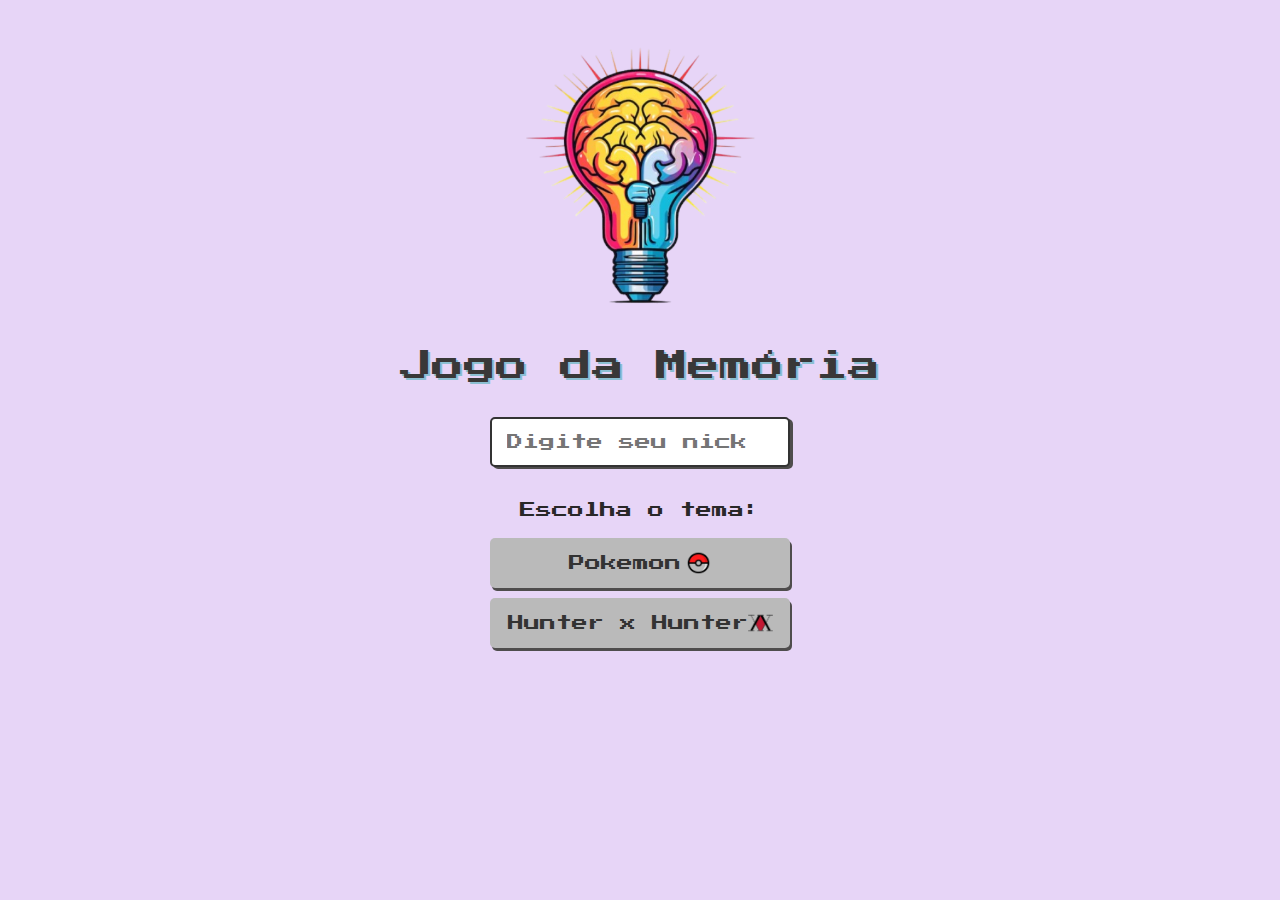
<file: telaLogin/index.html>
<!DOCTYPE html>
<html lang="pt-br">
<head>
    <meta charset="UTF-8">
    <meta name="viewport" content="width=device-width, initial-scale=1.0">
    <title>Jogo da Memória</title>
    <link rel="stylesheet" href="style.css">
    <script defer src="./script.js"></script>

</head>
<body>

<main>
    <div class="login-header">
        <img src="../assets/memoryIcon.png" alt="Ícone jogo da memória">
        <h1>Jogo da Memória</h1>
    </div>

    <input type="text" placeholder="Digite seu nick" class="login-input">
    <h2>Escolha o tema:</h2>
    <button type="submit" class="loginPokemon" disabled>Pokemon <img class="pokemonButton" src="../assets/iconPokemon.png" alt="Ícone pokemon"></button>
    <button type="submit" class="loginHxh" disabled>Hunter x Hunter<img class="hxhButton" src="../assets/logoHxh.png" alt="Ícone Hunter x Hunter"></button>

</main>

</body>
</html>
</file>
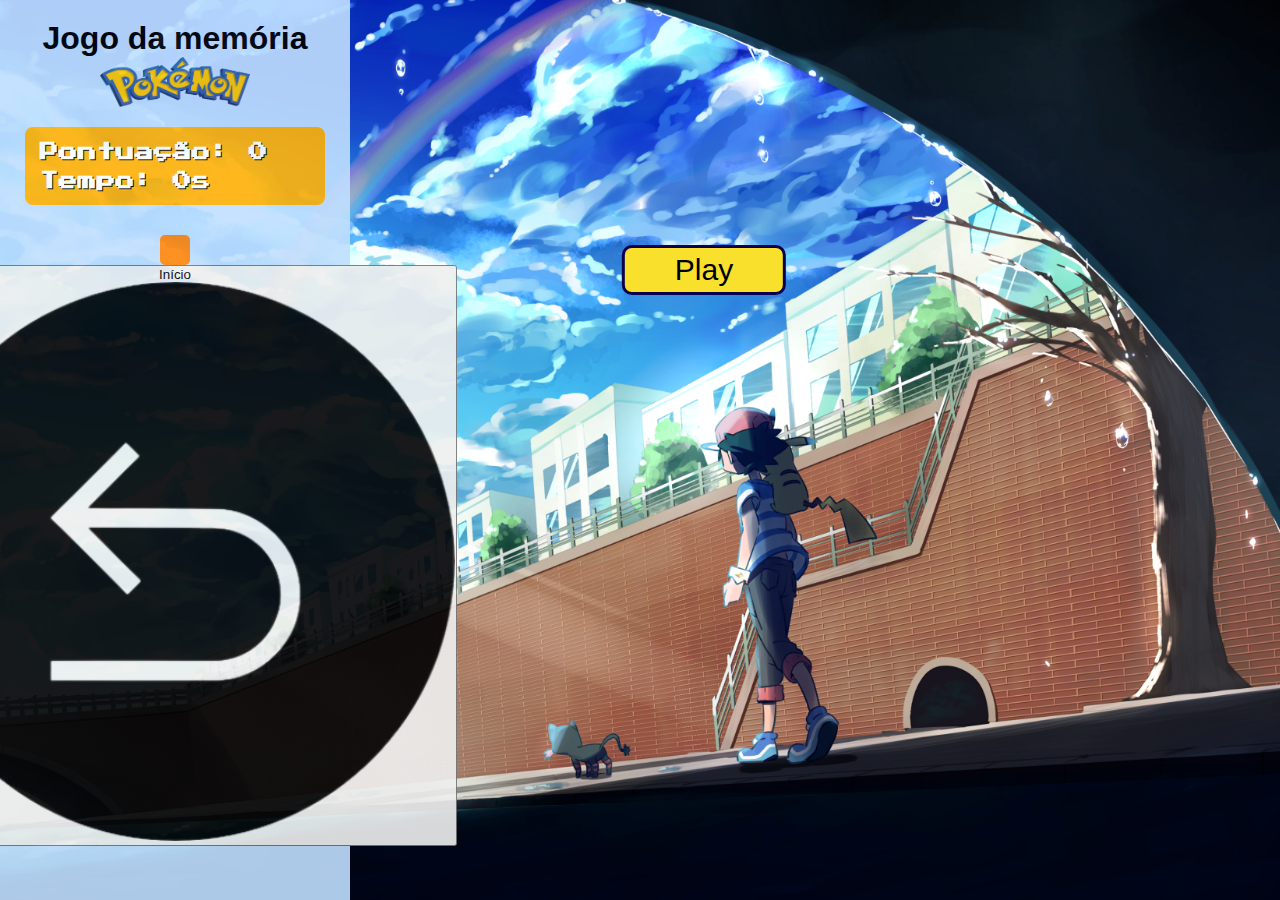
<file: pokemon.html>
<!DOCTYPE html>
<html lang="pt-br">
<head>
    <meta charset="UTF-8">
    <meta name="viewport" content="width=device-width, initial-scale=1.0">
    <title>Jogo da Memória - Pokemon</title>
    <link rel="stylesheet" href="pokemon.css">
</head>
<body>
    <div class="container">
    <header>
        <div class="cabecalho">
            <h1>Jogo da memória</h1>
            <img class="logo" src="assets/pokemonLogo.png" alt="Pokemon Logo">
        </div>
        <div class="placar">
            <h3>Pontuação: <span id="point">0</span></h3>
            <h3>Tempo: <span id="timer">0s</span></h3>
        </div>
        <span class="player"></span>
        <button type="submit"class="buttonReturn">Início<img class="botaoVoltar" src="./assets/iconeVoltar.png" alt="Icone de botão"></button>

    </header>
    <div class="grid"></div>
    <button id="play-button">Play</button>
</div> 
    
    <script src="game.js"></script>

</body>
</html>
</file>
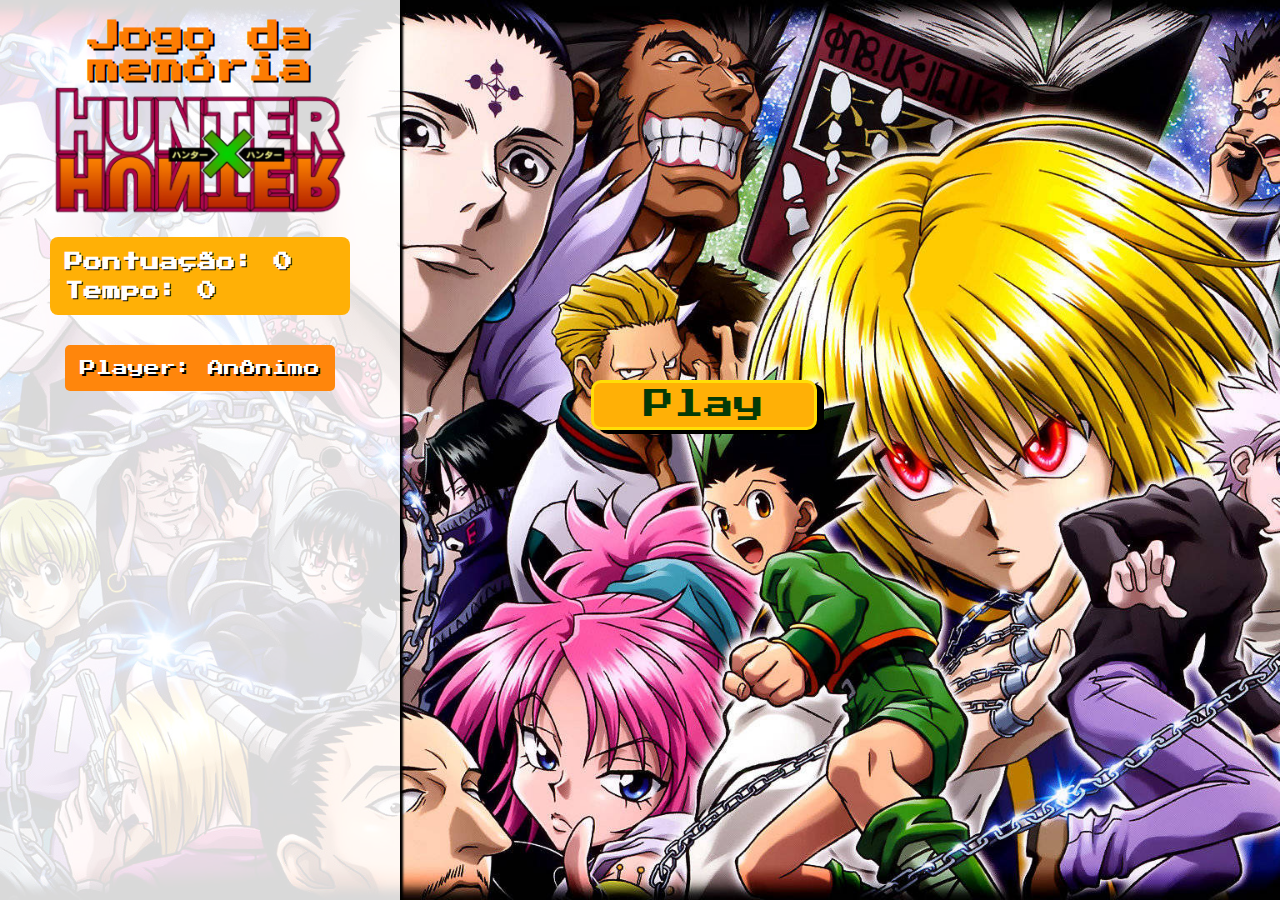
<file: memoryHunter/hunter.html>
<!DOCTYPE html>
<html lang="pt-br">
<head>
    <meta charset="UTF-8">
    <meta name="viewport" content="width=device-width, initial-scale=1.0">
    <title>Jogo da Memória - Hunter x Hunter</title>
    <link rel="stylesheet" href="hunter.css">
</head>
<body>
    <div class="container">
    <header>
        <div class="cabecalho">
            <h1>Jogo da memória</h1>
            <img class="logo" src="../assets/hunterLogo.png" alt="Hunter x Hunter Logo">
        </div>
        <div class="placar">
            <h3>Pontuação: <span id="point">0</span></h3>
            <h3>Tempo: <span id="timer">0</span></h3>
        </div>
        <span class="player"></span>
    </header>
    <div class="grid"></div>
    <button id="play-button">Play</button>
</div> 
    
    <script src="hunter.js"></script>

</body>
</html>
</file>
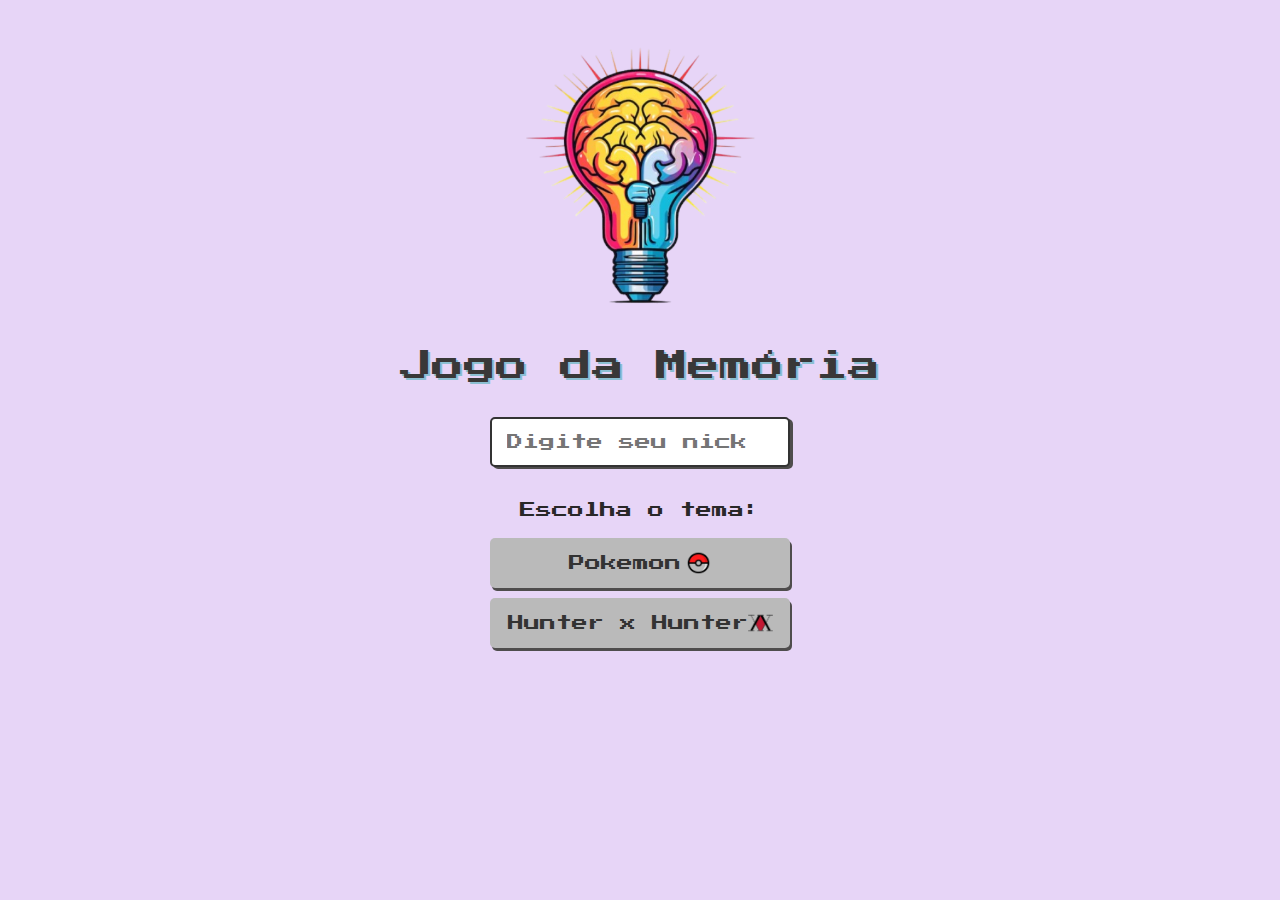
<file: telaLogin/login.html>
<!DOCTYPE html>
<html lang="pt-br">
<head>
    <meta charset="UTF-8">
    <meta name="viewport" content="width=device-width, initial-scale=1.0">
    <title>Jogo da Memória</title>
    <link rel="stylesheet" href="login.css">
    <script defer src="./login.js"></script>

</head>
<body>

<main>
    <div class="login-header">
        <img src="../assets/memoryIcon.png" alt="Ícone jogo da memória">
        <h1>Jogo da Memória</h1>
    </div>

    <input type="text" placeholder="Digite seu nick" class="login-input">
    <h2>Escolha o tema:</h2>
    <button type="submit" class="loginPokemon" disabled>Pokemon <img class="pokemonButton" src="../assets/iconPokemon.png" alt="Ícone pokemon"></button>
    <button type="submit" class="loginHxh" disabled>Hunter x Hunter<img class="hxhButton" src="../assets/logoHxh.png" alt="Ícone Hunter x Hunter"></button>

</main>

</body>
</html>
</file>
<file: telaLogin/style.css>
@import url('https://fonts.googleapis.com/css2?family=Press+Start+2P&display=swap');

*{
    margin: 0;
    padding: 0;
    box-sizing: border-box;
    font-family: "Press Start 2P", system-ui;
    font-weight: 400;
    font-style: normal;
}

main{
    display: flex;
    flex-direction: column;
    align-items: center;
    height: 100vh;
    background-color: rgb(231, 213, 247);
}

.login-header{
    display: flex;
    align-items: center;
    flex-direction: column;
    justify-content: center;
    margin-bottom: 20px;
}

img{
    width: 350px;
}

h1{
    color:rgb(57, 56, 56);
    margin-bottom: 15px;
    text-shadow: 2px 2px rgb(139, 191, 210);
}

h2{
    font-size: 1em;
    margin-top: 20px;
    margin-bottom: 10px;
    color:rgb(41, 40, 40);
}

input{
    border: 2px solid #333;
    border-radius: 5px;
    padding: 15px;
    margin-bottom: 15px;
    font-size: 1em;
    max-width: 300px;
    width: 100%;
    outline: none;
    box-shadow: 3px 2px #4f4d4d;     
}

button{
    background-color: rgb(139, 191, 210);
    color:rgb(5, 5, 5);
    font-size: 1em;
    width: 100%;
    max-width: 300px;
    height: 50px;
    border: none;
    border-radius: 5px;
    margin-top: 10px;
    box-shadow: 2px 3px #4f4d4d;
    display: flex;
    align-items: center;
    justify-content: center;
    cursor: pointer;
}

.pokemonButton{
    width: 25px;
    margin-left: 5px;
}

.hxhButton{
    width: 25px;
}

.loginPokemon:disabled{
    background-color: #bababa;
    color:#333;
    cursor: auto;
}

.loginHxh:disabled{
    background-color: #bababa;
    color:#333;
    cursor: auto;
}
</file>
<file: pokemon.css>
@import url('https://fonts.cdnfonts.com/css/pokemon-hollow');
@import url('https://fonts.googleapis.com/css2?family=Press+Start+2P&display=swap');


*{
    margin: 0;
    padding: 0;
    box-sizing: border-box;
}

html, body {
  height: 100%;
}

.container {
  display: flex;
  height: 100vh; 
}

header {
  font-family: 'Pokemon Hollow', sans-serif;
  width: 350px;
  background-color: #c0dfff;
  color: rgb(0, 0, 0);
  padding: 20px;
  display: flex;
  flex-direction: column;
  align-items: center;
  justify-content: start;
  opacity: 0.9;
}

.cabecalho{
    display: flex;
    align-items: center;
    justify-content: center;
    flex-direction: column;
    margin-bottom: 20px;
}

/*header{
    font-family: 'Pokemon Hollow', sans-serif;font-family: 'Pokemon Hollow', sans-serif;
    color:#000000;
>>>>>>> c248d7c5cc37925f5a71bd6fe143b9829d1ad640
    display: flex;
    align-items: center;
    justify-content: center;
    flex-direction: column;
    margin-bottom: 20px;
}
=======
    flex-wrap: wrap;
    height: 150px;
    padding: 5px;
}*/

header h1{
    text-align: center;
    margin: 0;
}

.logo{
    width: 150px;
    height: 50px;
}

.placar{
    font-family: "Press Start 2P", system-ui;
    display: flex;
    align-items: flex-start;
    background-color: #ffb006;
    padding: 15px;
    border-radius: 8px;
    flex-direction: column;
    gap: 10px;
    color: #ffffff;
    text-shadow: #000000 1px 1px;
    width: 300px;
    margin: 0;
    flex-direction: column;
}

body{
    background-image: url('assets/wallpaperPokemon.png');
    background-repeat: no-repeat;
    background-size: cover;
    background-position: center;
    background-attachment: fixed;
}

#play-button {
    font-size: 30px;
    padding-right: 50px;
    padding-left: 50px;
    background-color: #f8e02d;
    color: #000;
    border: 3px solid #0b004f;
    border-radius: 10px;
    cursor: pointer;
    font-family: "Press Start 2P", system-ui;
    height: 50px;
    font-family: 'Pokemon Solid', sans-serif;
    /* Centralização absoluta */
    position: absolute;
    top: 30%;
    left: 55%;
    transform: translate(-50%, -50%);
    
}

.grid{
    display: grid;
    grid-template-columns: 150px 150px 150px 150px 150px;
    gap: 15px;
    width: 100%;
    max-width: 800px;
    margin: 0 auto;
}

.card{
    aspect-ratio: 3/4;
    width: 100%;
    border-radius: 5px;
    position: relative;
    transition: all 600ms ease;
    transform-style: preserve-3d;
    margin-top: 10px;
}

.face{
    width: 100%;
    height: 100%;
    position: absolute;
    background-size: cover;
    background-position: center;
    border-radius: 5px;
    transition: all 600ms ease;
}

.front{
    transform: rotateY(180deg);
    border: 4px solid #0b004f;
}

.back{      
    backface-visibility: hidden;
    background-image: url('assets/pokemoncard.png');
}

.reveal-card{
    transform: rotateY(180deg);
}

.disabled-card {
    filter: saturate(0);
    opacity: 0.9;
}

.player{
    font-family: "Press Start 2P", system-ui;
    margin-top: 30px;
    background-color: #ff860c;
    color: #fff;
    padding: 15px;
    width: auto;
    border-radius: 5px;
    text-shadow: 2px 2px #000;
    word-break: break-word;
    max-width: 84%;
}
</file>
<file: memoryHunter/hunter.css>
@import url('https://fonts.googleapis.com/css2?family=Bowlby+One+SC&display=swap');
@import url('https://fonts.googleapis.com/css2?family=Bowlby+One&display=swap');
@import url('https://fonts.googleapis.com/css2?family=Press+Start+2P&display=swap');

*{
    margin: 0;
    padding: 0;
    box-sizing: border-box;
    font-family: "Press Start 2P", system-ui;
}

html, body {
  height: 100%;
}

.container {
  display: flex;
  height: 100vh; 
}

header {
  font-family: "Press Start 2P", system-ui;
  font-weight: 400;
  width: 400px;
  background-color: rgba(255, 255, 255, 0.85);
  color: rgb(253, 124, 3);
  padding: 20px;
  display: flex;
  flex-direction: column;
  align-items: center;
  justify-content: start;
  box-shadow: #000000 2px 2px 2px 1px;
}

.cabecalho{
    display: flex;
    align-items: center;
    justify-content: center;
    flex-direction: column;
    margin-bottom: 20px;
}

header h1{
    text-align: center;
    margin: 0;
    text-shadow: #000 2px 2px;
}

.logo{
    width: 300px;
    height: auto;
}

.placar{
    display: flex;
    align-items: flex-start;
    background-color: #ffb006;
    padding: 15px;
    border-radius: 8px;
    flex-direction: column;
    gap: 10px;
    color: #ffffff;
    text-shadow: #000000 1px 1px;
    width: 300px;
    margin: 0;
    flex-direction: column;
}

body{
    background-image: url('../assets/wallpaperHunter.jpg');
    background-repeat: no-repeat;
    background-size: cover;
    background-position: center;
    background-attachment: fixed;
}

#play-button {
    font-family: "Press Start 2P", system-ui;
    font-size: 30px;
    padding-right: 50px;
    padding-left: 50px;
    background-color: #ffb006;
    color: #043a06;
    border: 3px solid #ffde07;
    border-radius: 10px;
    cursor: pointer;
    box-shadow: #000000 7px 4px;
    height: 50px;

    /* Centralização absoluta */
    position: absolute;
    top: 45%;
    left: 55%;
    transform: translate(-50%, -50%);
    
}

.grid{
    display: grid;
    grid-template-columns: 150px 150px 150px 150px 150px;
    gap: 15px;
    width: 100%;
    max-width: 800px;
    margin: 0 auto;
}

.card{
    aspect-ratio: 3/4;
    width: 100%;
    border-radius: 5px;
    position: relative;
    transition: all 600ms ease;
    transform-style: preserve-3d;
    margin-top: 10px;
}

.face{
    width: 100%;
    height: 100%;
    position: absolute;
    background-size: cover;
    background-position: center;
    border-radius: 5px;
    transition: all 600ms ease;
}

.front{
    transform: rotateY(180deg);
    border: 4px solid #0b004f;
}

.back{      
    backface-visibility: hidden;
    background-image: url('../assets/cardHunter.jpg');
    border: 4px solid #e1e0e0;
}

.reveal-card{
    transform: rotateY(180deg);
}

.disabled-card {
    filter: saturate(0);
    opacity: 0.9;
}

.player{
    margin-top: 30px;
    background-color: #ff860c;
    color: #fff;
    padding: 15px;
    width: auto;
    border-radius: 5px;
    text-shadow: 2px 2px #000;
    word-break: break-word;
    max-width: 84%;
}
</file>
<file: telaLogin/login.css>
@import url('https://fonts.googleapis.com/css2?family=Press+Start+2P&display=swap');

*{
    margin: 0;
    padding: 0;
    box-sizing: border-box;
    font-family: "Press Start 2P", system-ui;
    font-weight: 400;
    font-style: normal;
}

main{
    display: flex;
    flex-direction: column;
    align-items: center;
    height: 100vh;
    background-color: rgb(231, 213, 247);
}

.login-header{
    display: flex;
    align-items: center;
    flex-direction: column;
    justify-content: center;
    margin-bottom: 20px;
}

img{
    width: 350px;
}

h1{
    color:rgb(57, 56, 56);
    margin-bottom: 15px;
    text-shadow: 2px 2px rgb(139, 191, 210);
}

h2{
    font-size: 1em;
    margin-top: 20px;
    margin-bottom: 10px;
    color:rgb(41, 40, 40);
}

input{
    border: 2px solid #333;
    border-radius: 5px;
    padding: 15px;
    margin-bottom: 15px;
    font-size: 1em;
    max-width: 300px;
    width: 100%;
    outline: none;
    box-shadow: 3px 2px #4f4d4d;     
}

button{
    background-color: rgb(139, 191, 210);
    color:rgb(5, 5, 5);
    font-size: 1em;
    width: 100%;
    max-width: 300px;
    height: 50px;
    border: none;
    border-radius: 5px;
    margin-top: 10px;
    box-shadow: 2px 3px #4f4d4d;
    display: flex;
    align-items: center;
    justify-content: center;
    cursor: pointer;
}

.pokemonButton{
    width: 25px;
    margin-left: 5px;
}

.hxhButton{
    width: 25px;
}

.loginPokemon:disabled{
    background-color: #bababa;
    color:#333;
    cursor: auto;
}

.loginHxh:disabled{
    background-color: #bababa;
    color:#333;
    cursor: auto;
}
</file>
